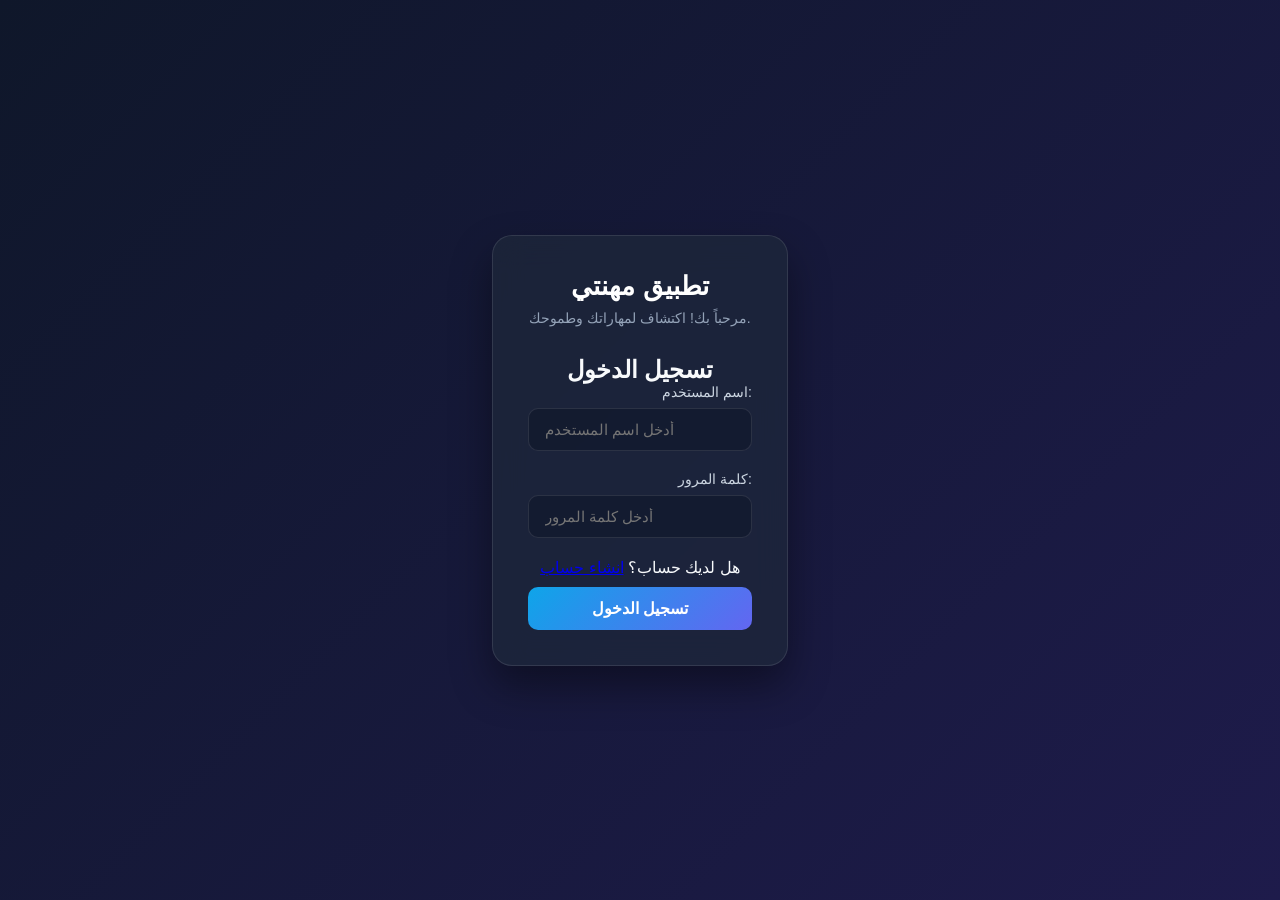
<file: index.html>
<!DOCTYPE html>
<head>
    <meta charset="UTF-8">
    <meta name="viewport" content="width=device-width, initial-scale=1.0">
    <title>تسجيل الدخول - تطبيق مهنتي</title>
    <link rel="stylesheet" href="style.css">
</head>
<body>
    <div class="container">
        <h1>تطبيق مهنتي</h1>
        <p class="subtitle">مرحباً بك! اكتشاف لمهاراتك وطموحك.</p>

        <h2>تسجيل الدخول</h2>

        <form id="loginForm" action="backend/login.php" method="post">
            <div class="form-group">
                <label for="username">اسم المستخدم:</label>
                <input type="text" id="username" name="username" placeholder="أدخل اسم المستخدم" required>
            </div>

            <div class="form-group">
                <label for="password">كلمة المرور:</label>
                <input type="password" id="password" name="password" placeholder="أدخل كلمة المرور" required>
            </div>

            <p>هل لديك حساب؟ <a href="create.html">انشاء حساب </a></p>

            <button type="submit" class="btn">تسجيل الدخول</button>
        </form>
    </div>

    <script src="script.js"></script>
</body>
</>
</file>
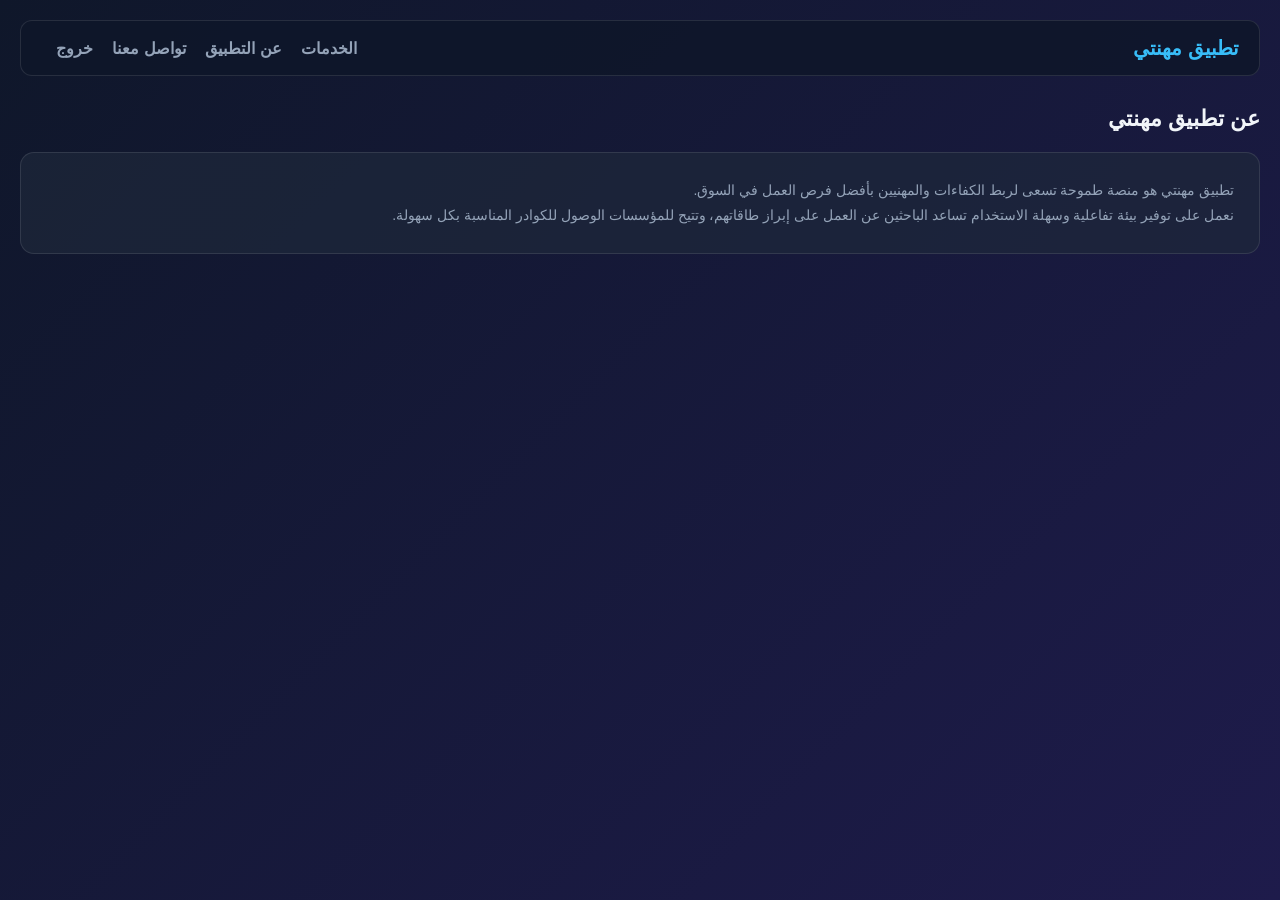
<file: about.html>
<!DOCTYPE html>
<html lang="ar" dir="rtl">
<head>
    <meta charset="UTF-8">
    <meta name="viewport" content="width=device-width, initial-scale=1.0">
    <title>عن التطبيق - تطبيق مهنتي</title>
    <style>
        /* --- إعدادات عامة وتثبيت الاتجاه من اليمين لليسار --- */
        * { 
            box-sizing: border-box; 
            margin: 0; 
            padding: 0; 
            font-family: 'Segoe UI', Tahoma, sans-serif; 
        }
        
        body {
            background: linear-gradient(135deg, #0f172a, #1e1b4b);
            color: #f8fafc;
            min-height: 100vh;
            padding: 20px;
            direction: rtl; /* تثبيت الاتجاه من اليمين لليسار */
            text-align: right; /* تثبيت محاذاة النص لليمين دائماً */
        }

        header {
            background: rgba(15, 23, 42, 0.85);
            padding: 15px 20px;
            display: flex;
            justify-content: space-between;
            align-items: center;
            border-radius: 12px;
            margin-bottom: 30px;
            border: 1px solid rgba(255, 255, 255, 0.1);
        }

        header h1 { 
            font-size: 20px; 
            color: #38bdf8; 
        }

        nav a { 
            color: #94a3b8; 
            text-decoration: none; 
            margin-left: 15px; 
            font-weight: 600; 
        }

        nav a:hover { 
            color: #fff; 
        }

        .main-content h2 { 
            font-size: 22px; 
            margin-bottom: 20px; 
            color: #f1f5f9; 
        }
        
        /* --- تثبيت المربع وجعله مستقراً تماماً بدون أي حركة --- */
        .card {
            background: rgba(30, 41, 59, 0.7);
            border: 1px solid rgba(255, 255, 255, 0.1);
            padding: 25px;
            border-radius: 14px;
            direction: rtl;
            text-align: right;
            /* إلغاء أي حركة أو اهتزاز نهائياً */
            transform: none !important;
            transition: none !important;
        }

        .card:hover {
            border-color: rgba(56, 189, 248, 0.4);
            transform: none !important;
        }

        .card p { 
            color: #94a3b8; 
            font-size: 14px; 
            line-height: 1.8; 
        }
    </style>
</head>
<body>

    <header>
        <h1>تطبيق مهنتي</h1>
        <nav>
            <a href="services.html">الخدمات</a>
            <a href="about.html">عن التطبيق</a>
            <a href="contact.html">تواصل معنا</a>
            <a href="index.html">خروج</a>
        </nav>
    </header>

    <div class="main-content">
        <h2>عن تطبيق مهنتي</h2>
        
        <div class="card">
            <p>
                تطبيق مهنتي هو منصة طموحة تسعى لربط الكفاءات والمهنيين بأفضل فرص العمل في السوق.<br>
                نعمل على توفير بيئة تفاعلية وسهلة الاستخدام تساعد الباحثين عن العمل على إبراز طاقاتهم، وتتيح للمؤسسات الوصول للكوادر المناسبة بكل سهولة.
            </p>
        </div>
    </div>

</body>
</html>
</file>
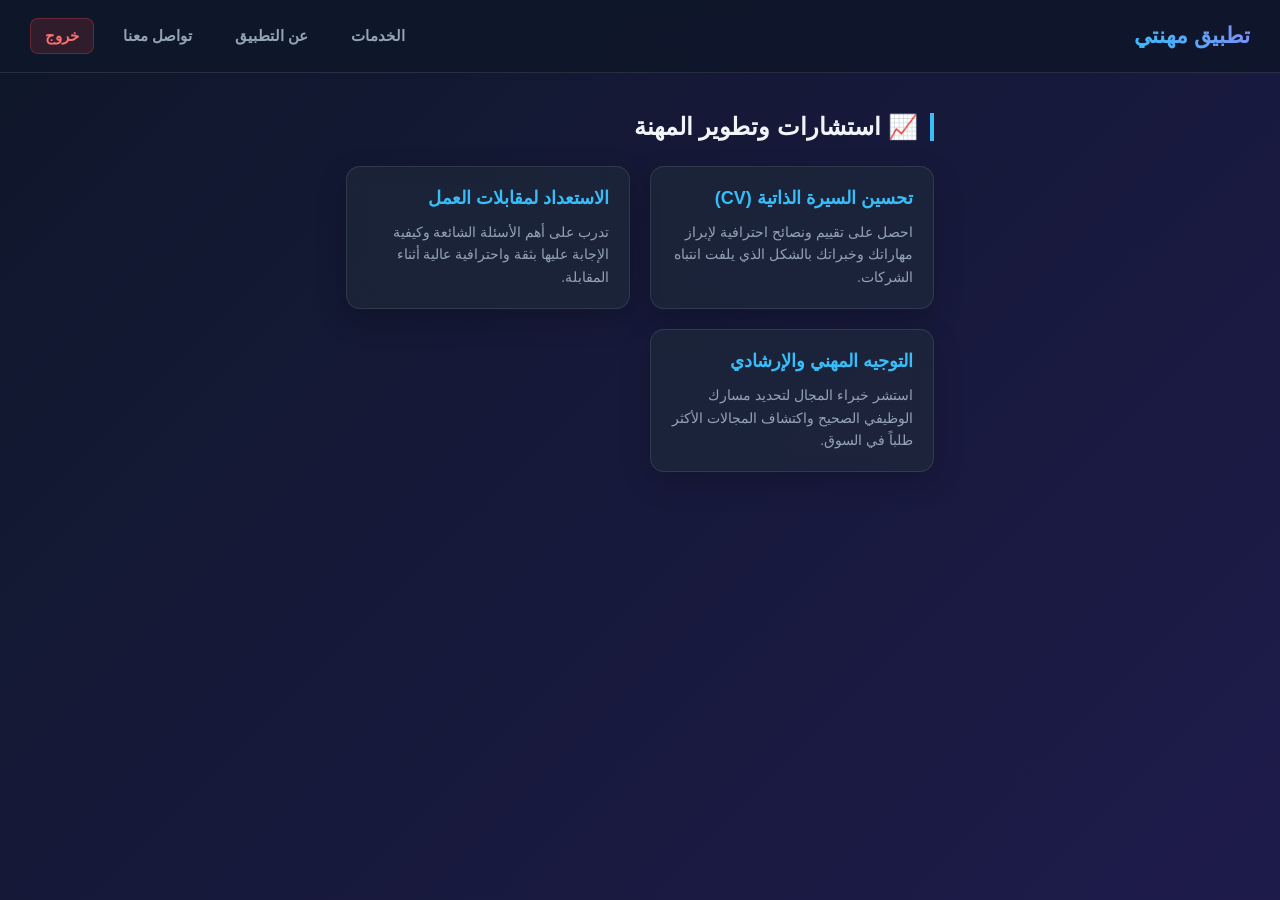
<file: consultations.html>
<!DOCTYPE html>
<html lang="ar" dir="rtl">
<head>
    <meta charset="UTF-8">
    <meta name="viewport" content="width=device-width, initial-scale=1.0">
    <title>استشارات وتطوير المهنة - تطبيق مهنتي</title>
    <link rel="stylesheet" href="style.css">
</head>
<body>
    <header>
        <h1>تطبيق مهنتي</h1>
        <nav>
            <a href="services.html">الخدمات</a>
            <a href="about.html">عن التطبيق</a>
            <a href="contact.html">تواصل معنا</a>
            <a href="index.html" class="logout-btn">خروج</a>
        </nav>
    </header>

    <div class="main-content">
        <h2>📈 استشارات وتطوير المهنة</h2>
        
        <div class="cards-grid">
            <div class="card">
                <h3>تحسين السيرة الذاتية (CV)</h3>
                <p>احصل على تقييم ونصائح احترافية لإبراز مهاراتك وخبراتك بالشكل الذي يلفت انتباه الشركات.</p>
            </div>

            <div class="card">
                <h3>الاستعداد لمقابلات العمل</h3>
                <p>تدرب على أهم الأسئلة الشائعة وكيفية الإجابة عليها بثقة واحترافية عالية أثناء المقابلة.</p>
            </div>

            <div class="card">
                <h3>التوجيه المهني والإرشادي</h3>
                <p>استشر خبراء المجال لتحديد مسارك الوظيفي الصحيح واكتشاف المجالات الأكثر طلباً في السوق.</p>
            </div>
        </div>
    </div>
</body>
</html>
</file>
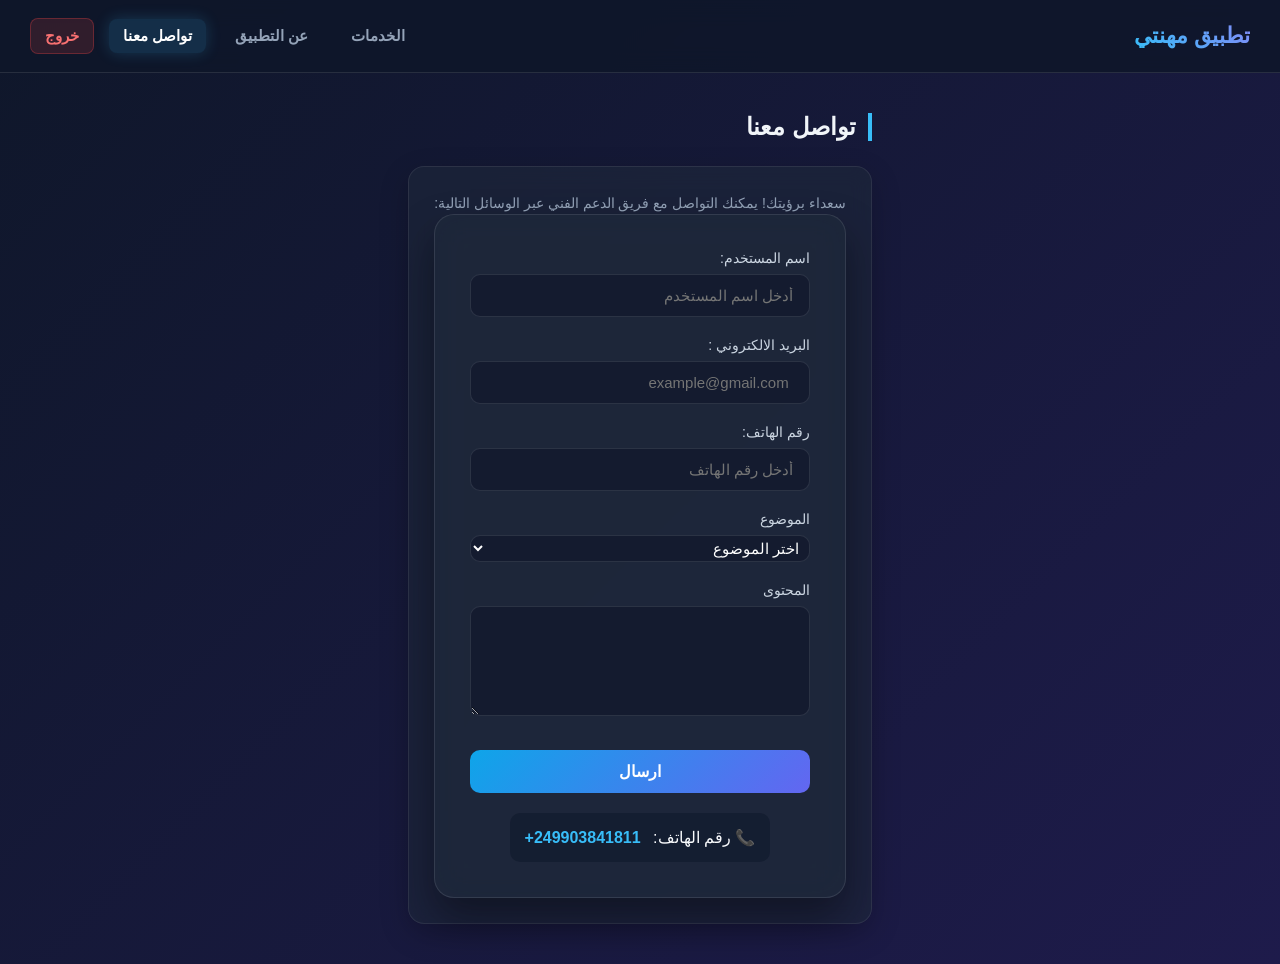
<file: contact.html>
<!doctype html>
<html lang="ar" dir="rtl">
  <head>
    <meta charset="UTF-8" />
    <meta name="viewport" content="width=device-width, initial-scale=1.0" />
    <title>تواصل معنا - تطبيق مهنتي</title>
    <link rel="stylesheet" href="style.css" />
  </head>
  <body>
    <header>
      <h1>تطبيق مهنتي</h1>
      <nav>
        <a href="services.html">الخدمات</a>
        <a href="about.html">عن التطبيق</a>
        <a href="contact.html" class="active">تواصل معنا</a>
        <a href="index.html" class="logout-btn">خروج</a>
      </nav>
    </header>

    <div class="main-content">
      <h2>تواصل معنا</h2>
      <div class="contact-card">
        <p>
          سعداء برؤيتك! يمكنك التواصل مع فريق الدعم الفني عبر الوسائل التالية:
        </p>
        <div class="container">


      <form id="contact" action="contact.php" method="post">
        <div class="form-group">
          <label for="username">اسم المستخدم:</label>
          <input
            type="text"
            id="username"
            name="username"
            placeholder="أدخل اسم المستخدم"
            required
          />
        </div>

        <div class="form-group">
          <label for="gmail">البريد الالكتروني :</label>
          <input
            type="gmail"
            id="gmail"
            name="gmail"
            placeholder=" example@gmail.com "
            required
          />
        </div>
        <div class="form-group">
          <label for="phone"> رقم الهاتف:</label>
          <input
            type="phone"
            id="phone"
            name="phone"
            placeholder="أدخل رقم الهاتف"
            required
          />
        </div>

        <div class="form-group">
              <label for="subject">الموضوع</label>
              <select id="subject" name="subject" required>
                <option value=""> اختر الموضوع </option>
                <option value="question">استفسار</option>
                <option value="resource">اضافة مهنة</option>
                <option value="event">الاستفسار عن الوظاىف</option>
                <option value="project">المقترحات</option>
                <option value="other">الرجوع</option>
              </select>
              <p class="field-error" id="subject-error" hidden></p>
            </div>

             <div class="form-group">
              <label for="message">  المحتوى</label>
              <textarea
                id="message"
                name="message"
                rows="6"
                required
                minlength="10"
                maxlength="2000"
              ></textarea>
              <p class="field-error" id="message-error" hidden></p>
            </div>

        <button type="submit" class="btn"> ارسال</button>
      </form>
        <div class="phone-box">
          <span>📞 رقم الهاتف:</span>
          <a href="tel:+0903841811" class="phone-link">249903841811+</a>
        </div>
      </div>
    </div>

    <script src="script.js"></script>
  </body>
</html>
</file>
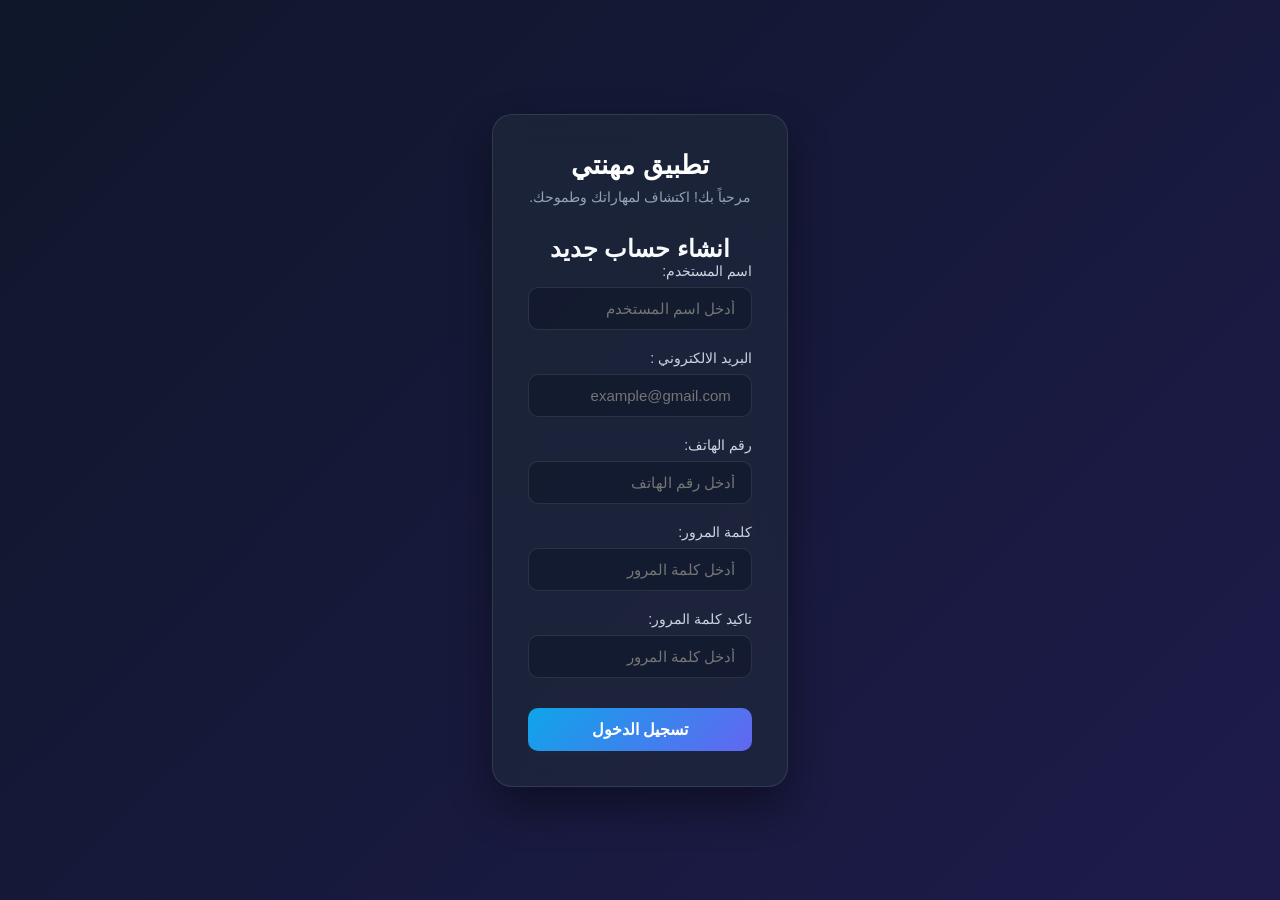
<file: create.html>
<!doctype html>
<html lang="ar" dir="rtl">
  <head>
    <meta charset="UTF-8" />
    <meta name="viewport" content="width=device-width, initial-scale=1.0" />
    <title>انشاء حساب</title>
    <link rel="stylesheet" href="style.css" />
  </head>
  <body>
    <div class="container">
      <h1>تطبيق مهنتي</h1>
      <p class="subtitle">مرحباً بك! اكتشاف لمهاراتك وطموحك.</p>

      <h2>انشاء حساب جديد</h2>

      <form id="registerForm" action="backend/register.php" method="POST">
        <div class="form-group">
          <label for="username">اسم المستخدم:</label>
          <input
            type="text"
            id="name"
            name="username"
            placeholder="أدخل اسم المستخدم"
            required
          />
        </div>

        <div class="form-group">
          <label for="email">البريد الالكتروني :</label>
          <input
            type="email"
            id="gmail"
            name="email"
            placeholder=" example@gmail.com "
            required
          />
        </div>
        <div class="form-group">
          <label for="phone"> رقم الهاتف:</label>
          <input
            type="phone"
            id="phone"
            name="phone"
            placeholder="أدخل رقم الهاتف"
            required
          />
        </div>
        <div class="form-group">
          <label for="password">كلمة المرور:</label>
          <input
            type="password"
            id="password"
            name="password"
            placeholder="أدخل كلمة المرور"
            required
          />
        </div>
        <div class="form-group">
          <label for="password">تاكيد كلمة المرور:</label>
          <input
            type="password"
            id="cinfirmPassword"
            name="password"
            placeholder="أدخل كلمة المرور"
            required
          />
        </div>

        <button type="submit" class="btn">تسجيل الدخول</button>
      </form>
    </div>
    <script src="script.js"></script>
  </body>
</html>
</file>
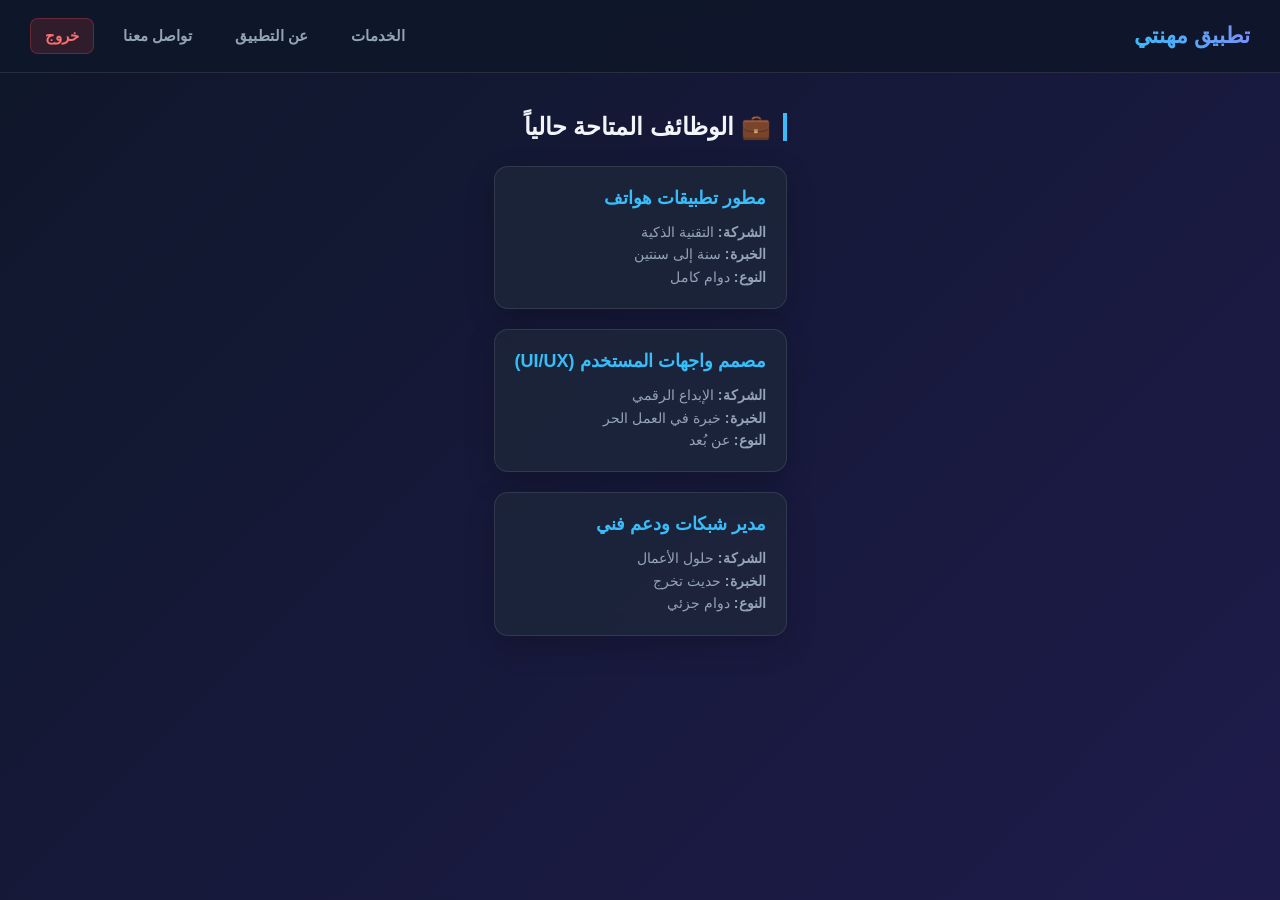
<file: job-search.html>
<!doctype html>
<html lang="ar" dir="rtl">
  <head>
    <meta charset="UTF-8" />
    <meta name="viewport" content="width=device-width, initial-scale=1.0" />
    <title>البحث عن فرص عمل - تطبيق مهنتي</title>
    <link rel="stylesheet" href="style.css" />
  </head>
  <body>
    <header>
      <h1>تطبيق مهنتي</h1>
      <nav>
        <a href="services.html">الخدمات</a>
        <a href="about.html">عن التطبيق</a>
        <a href="contact.html">تواصل معنا</a>
        <a href="index.html" class="logout-btn">خروج</a>
      </nav>
    </header>

    <div class="main-content">
      <h2>💼 الوظائف المتاحة حالياً</h2>

      <div class="cards-grid">
        <div class="card">
          <h3>مطور تطبيقات هواتف</h3>
          <p><strong>الشركة:</strong> التقنية الذكية</p>
          <p><strong>الخبرة:</strong> سنة إلى سنتين</p>
          <p><strong>النوع:</strong> دوام كامل</p>
        </div>

        <div class="card">
          <h3>مصمم واجهات المستخدم (UI/UX)</h3>
          <p><strong>الشركة:</strong> الإبداع الرقمي</p>
          <p><strong>الخبرة:</strong> خبرة في العمل الحر</p>
          <p><strong>النوع:</strong> عن بُعد</p>
        </div>

        <div class="card">
          <h3>مدير شبكات ودعم فني</h3>
          <p><strong>الشركة:</strong> حلول الأعمال</p>
          <p><strong>الخبرة:</strong> حديث تخرج</p>
          <p><strong>النوع:</strong> دوام جزئي</p>
        </div>
      </div>
    </div>

    <script src="script.js"></script>
  </body>
</html>
</file>
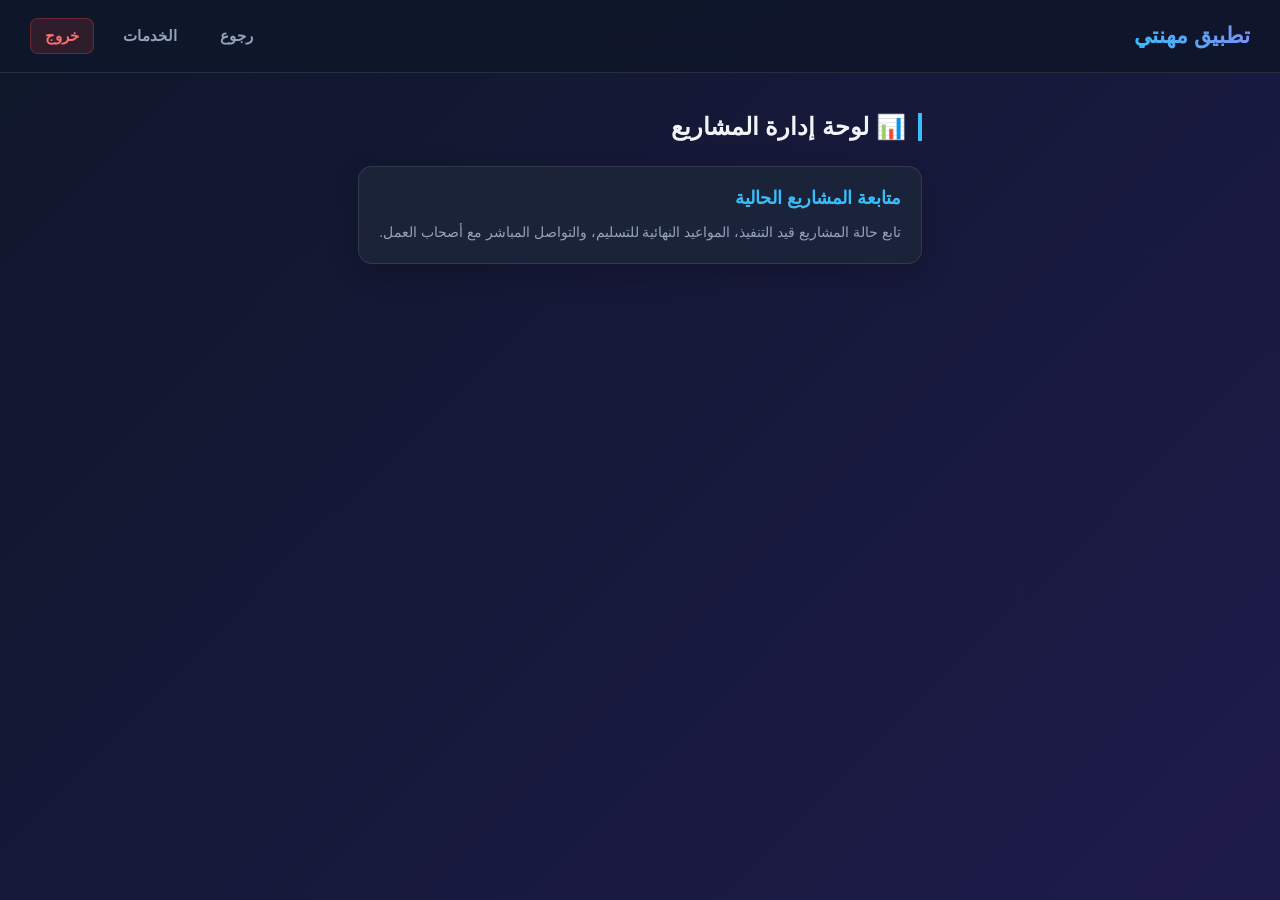
<file: manage-projects.html>
<!DOCTYPE html>
<html lang="ar" dir="rtl">
<head>
    <meta charset="UTF-8">
    <meta name="viewport" content="width=device-width, initial-scale=1.0">
    <title>إدارة المشاريع - تطبيق مهنتي</title>
    <link rel="stylesheet" href="style.css">
</head>
<body>
    <header>
        <h1>تطبيق مهنتي</h1>
        <nav>
            <a href="pro-services.html">رجوع</a>
            <a href="services.html">الخدمات</a>
            <a href="index.html" class="logout-btn">خروج</a>
        </nav>
    </header>
    <div class="main-content">
        <h2>📊 لوحة إدارة المشاريع</h2>
        <div class="card">
            <h3>متابعة المشاريع الحالية</h3>
            <p>تابع حالة المشاريع قيد التنفيذ، المواعيد النهائية للتسليم، والتواصل المباشر مع أصحاب العمل.</p>
        </div>
    </div>
</body>
</html>
</file>
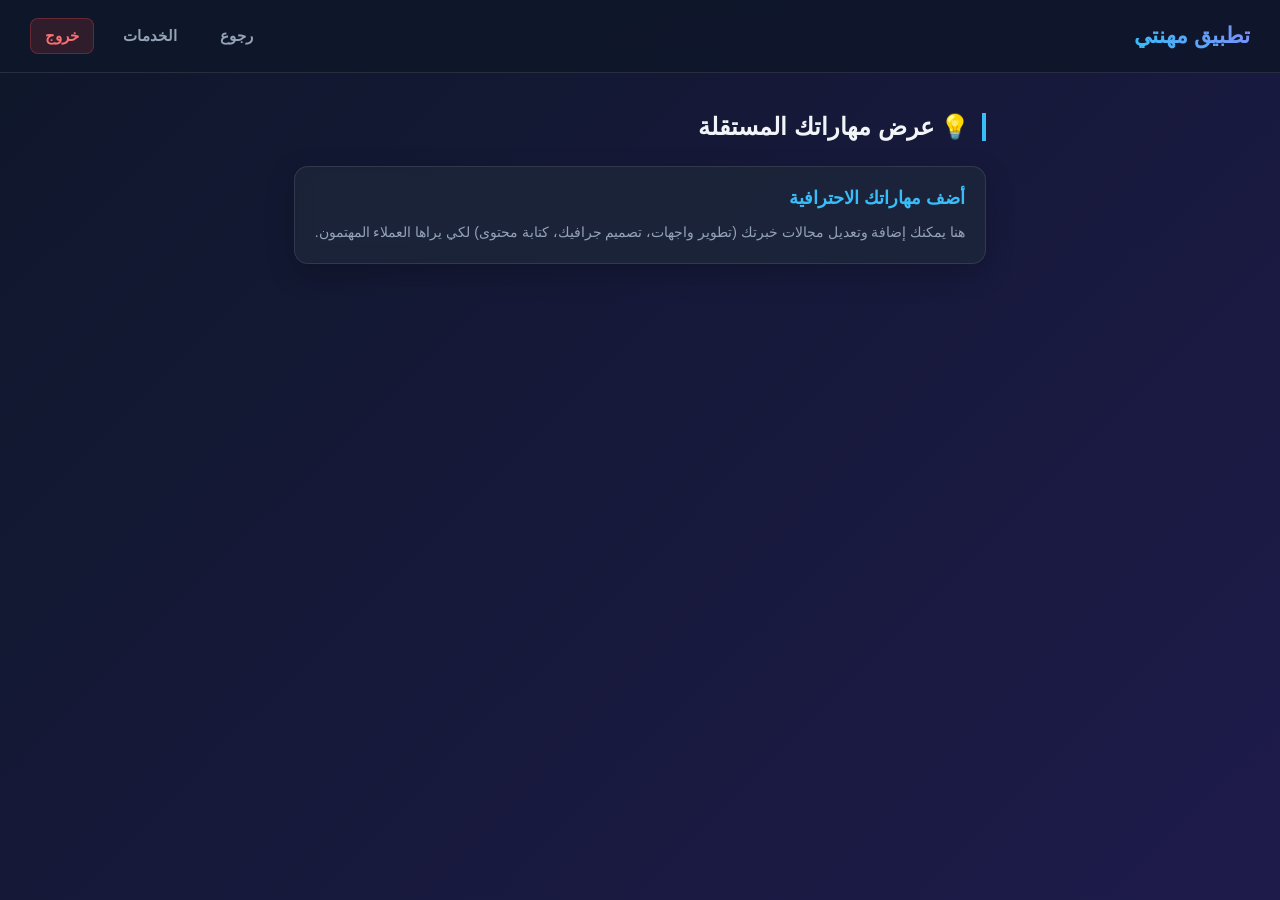
<file: my-skills.html>
<!DOCTYPE html>
<html lang="ar" dir="rtl">
<head>
    <meta charset="UTF-8">
    <meta name="viewport" content="width=device-width, initial-scale=1.0">
    <title>عرض مهاراتك - تطبيق مهنتي</title>
    <link rel="stylesheet" href="style.css">
</head>
<body>
    <header>
        <h1>تطبيق مهنتي</h1>
        <nav>
            <a href="pro-services.html">رجوع</a>
            <a href="services.html">الخدمات</a>
            <a href="index.html" class="logout-btn">خروج</a>
        </nav>
    </header>
    <div class="main-content">
        <h2>💡 عرض مهاراتك المستقلة</h2>
        <div class="card">
            <h3>أضف مهاراتك الاحترافية</h3>
            <p>هنا يمكنك إضافة وتعديل مجالات خبرتك (تطوير واجهات، تصميم جرافيك، كتابة محتوى) لكي يراها العملاء المهتمون.</p>
        </div>
    </div>
</body>
</html>
</file>
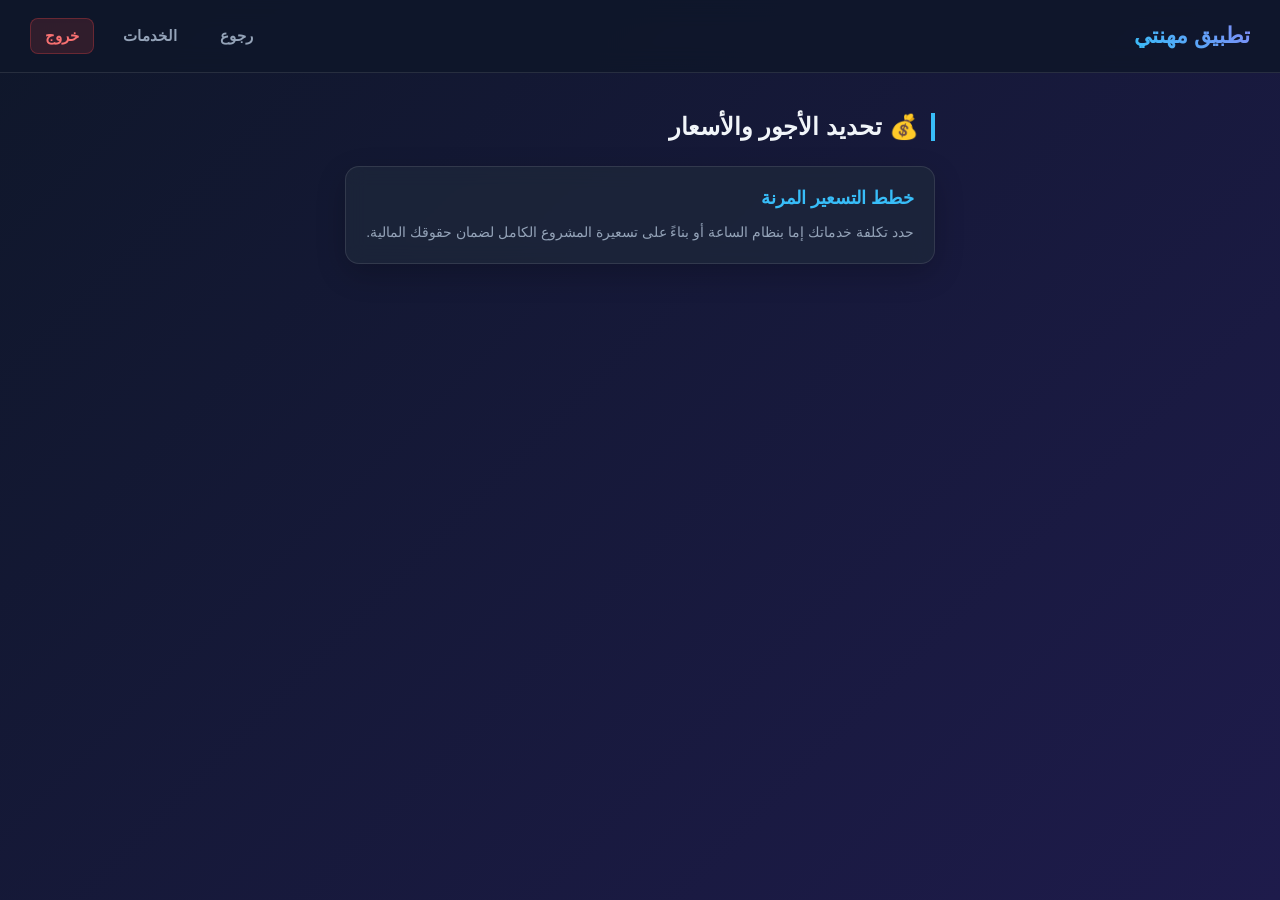
<file: pricing.html>
<!DOCTYPE html>
<html lang="ar" dir="rtl">
<head>
    <meta charset="UTF-8">
    <meta name="viewport" content="width=device-width, initial-scale=1.0">
    <title>الأجور والأسعار - تطبيق مهنتي</title>
    <link rel="stylesheet" href="style.css">
</head>
<body>
    <header>
        <h1>تطبيق مهنتي</h1>
        <nav>
            <a href="pro-services.html">رجوع</a>
            <a href="services.html">الخدمات</a>
            <a href="index.html" class="logout-btn">خروج</a>
        </nav>
    </header>
    <div class="main-content">
        <h2>💰 تحديد الأجور والأسعار</h2>
        <div class="card">
            <h3>خطط التسعير المرنة</h3>
            <p>حدد تكلفة خدماتك إما بنظام الساعة أو بناءً على تسعيرة المشروع الكامل لضمان حقوقك المالية.</p>
        </div>
    </div>
</body>
</html>
</file>
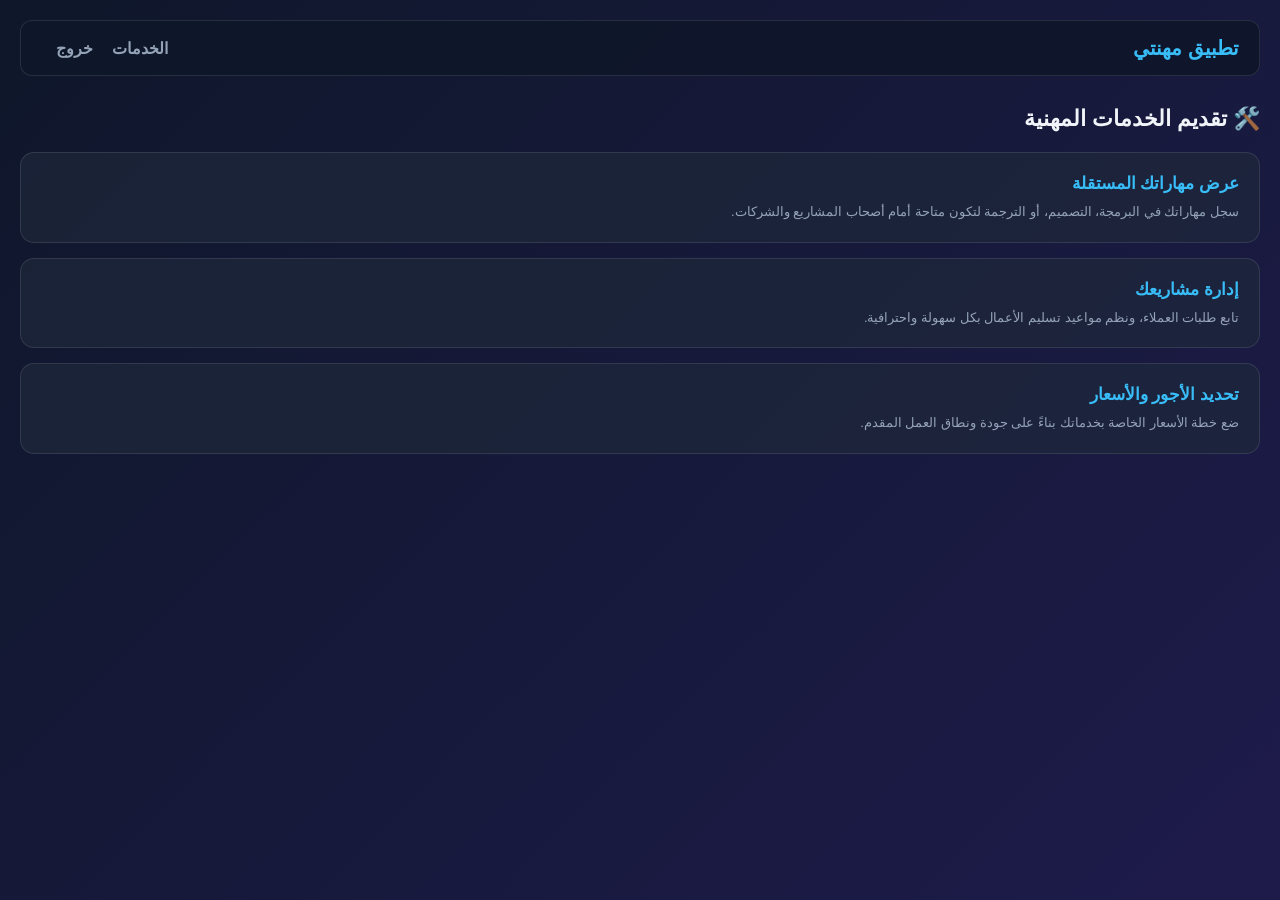
<file: Pro-services.html>
<!DOCTYPE html>
<html lang="ar" dir="rtl">
<head>
    <meta charset="UTF-8">
    <meta name="viewport" content="width=device-width, initial-scale=1.0">
    <title>تقديم الخدمات المهنية - تطبيق مهنتي</title>
    <style>
        /* --- التصميم الأساسي والثبات التام للمربعات --- */
        * { 
            box-sizing: border-box; 
            margin: 0; 
            padding: 0; 
            font-family: 'Segoe UI', Tahoma, sans-serif; 
        }
        
        body {
            background: linear-gradient(135deg, #0f172a, #1e1b4b);
            color: #f8fafc;
            min-height: 100vh;
            padding: 20px;
        }

        header {
            background: rgba(15, 23, 42, 0.85);
            padding: 15px 20px;
            display: flex;
            justify-content: space-between;
            align-items: center;
            border-radius: 12px;
            margin-bottom: 30px;
            border: 1px solid rgba(255, 255, 255, 0.1);
        }

        header h1 { 
            font-size: 20px; 
            color: #38bdf8; 
        }

        nav a { 
            color: #94a3b8; 
            text-decoration: none; 
            margin-left: 15px; 
            font-weight: 600; 
        }

        nav a:hover { 
            color: #fff; 
        }

        .main-content h2 { 
            font-size: 22px; 
            margin-bottom: 20px; 
            color: #f1f5f9; 
        }
        
        /* --- تخطيط البطاقات بدون أي حركة أو اهتزاز --- */
        .cards-grid {
            display: flex;
            flex-direction: column;
            gap: 15px;
        }

        .card-link {
            text-decoration: none;
            display: block;
            transform: none !important;
            transition: none !important;
        }

        .card {
            background: rgba(30, 41, 59, 0.7);
            border: 1px solid rgba(255, 255, 255, 0.1);
            padding: 20px;
            border-radius: 14px;
            /* منع الحركة والاهتزاز نهائياً */
            transform: none !important;
            transition: none !important;
        }

        .card:hover {
            border-color: rgba(56, 189, 248, 0.4);
            transform: none !important;
        }

        .card h3 { 
            color: #38bdf8; 
            margin-bottom: 8px; 
            font-size: 17px; 
        }

        .card p { 
            color: #94a3b8; 
            font-size: 13px; 
            line-height: 1.5; 
        }
    </style>
</head>
<body>

    <header>
        <h1>تطبيق مهنتي</h1>
        <nav>
            <a href="services.html">الخدمات</a>
            <a href="index.html">خروج</a>
        </nav>
    </header>

    <div class="main-content">
        <h2>🛠️ تقديم الخدمات المهنية</h2>
        
        <div class="cards-grid">
            <a href="my-skills.html" class="card-link">
                <div class="card">
                    <h3>عرض مهاراتك المستقلة</h3>
                    <p>سجل مهاراتك في البرمجة، التصميم، أو الترجمة لتكون متاحة أمام أصحاب المشاريع والشركات.</p>
                </div>
            </a>

            <a href="manage-projects.html" class="card-link">
                <div class="card">
                    <h3>إدارة مشاريعك</h3>
                    <p>تابع طلبات العملاء، ونظم مواعيد تسليم الأعمال بكل سهولة واحترافية.</p>
                </div>
            </a>

            <a href="pricing.html" class="card-link">
                <div class="card">
                    <h3>تحديد الأجور والأسعار</h3>
                    <p>ضع خطة الأسعار الخاصة بخدماتك بناءً على جودة ونطاق العمل المقدم.</p>
                </div>
            </a>
        </div>
    </div>

</body>
</html>
</file>
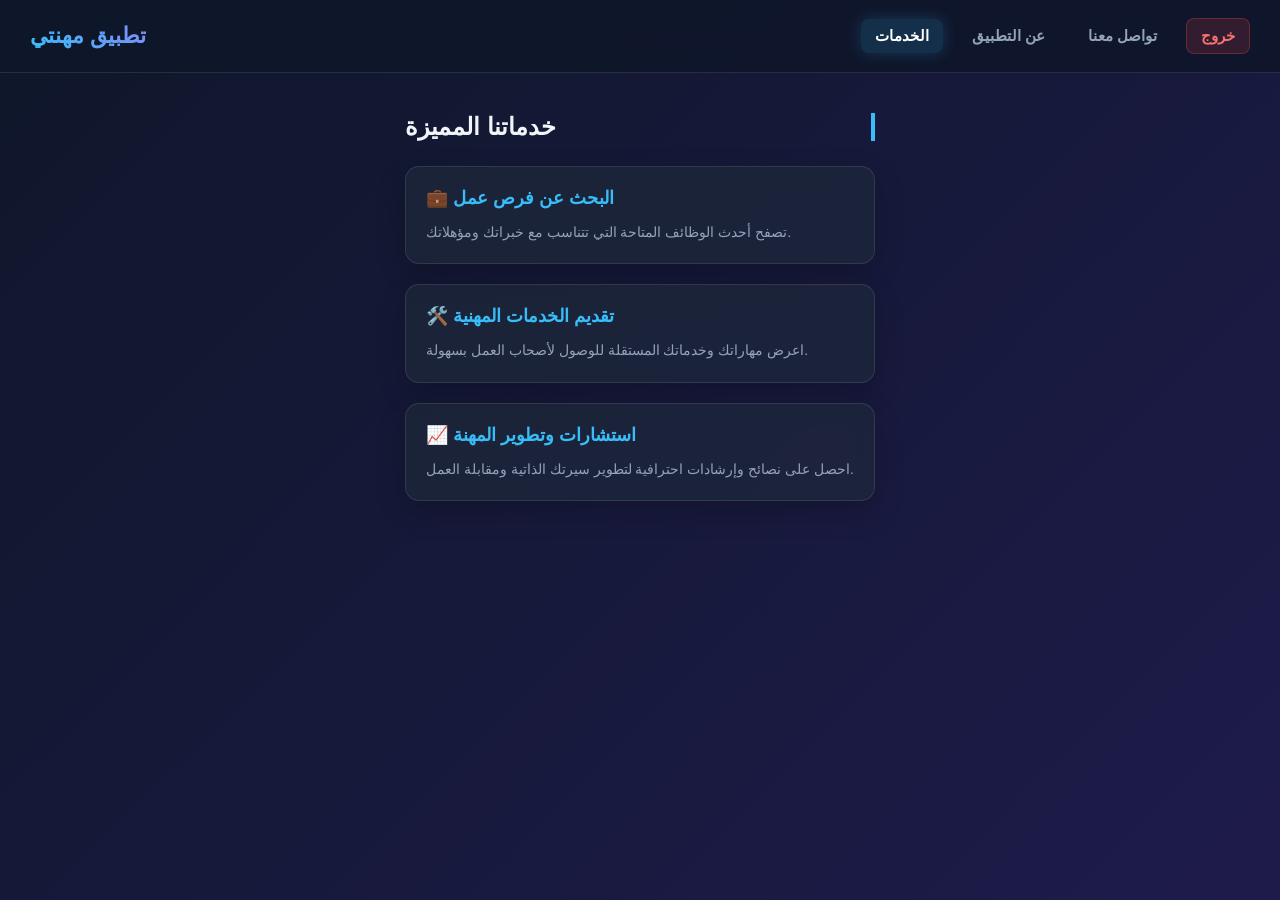
<file: services.html>
<!doctype html>
<html>
  <head>
    <meta charset="UTF-8" />
    <meta name="viewport" content="width=device-width, initial-scale=1.0" />
    <title>الخدمات - تطبيق مهنتي</title>
    <link rel="stylesheet" href="style.css" />
  </head>
  <body>
    <header>
      <h1>تطبيق مهنتي</h1>
      <nav>
        <a href="services.html" class="active">الخدمات</a>
        <a href="about.html">عن التطبيق</a>
        <a href="contact.html">تواصل معنا</a>
        <a href="index.html" class="logout-btn">خروج</a>
      </nav>
    </header>
    <div class="main-content">
      <h2>خدماتنا المميزة</h2>
      <div class="cards-grid">
        <a href="job-search.html" class="card-link">
          <div class="card">
            <h3>💼 البحث عن فرص عمل</h3>
            <p>تصفح أحدث الوظائف المتاحة التي تتناسب مع خبراتك ومؤهلاتك.</p>
          </div>
        </a>

        <a href="pro-services.html" class="card-link">
          <div class="card">
            <h3>🛠️ تقديم الخدمات المهنية</h3>
            <p>اعرض مهاراتك وخدماتك المستقلة للوصول لأصحاب العمل بسهولة.</p>
          </div>
        </a>

        <a href="consultations.html" class="card-link">
          <div class="card">
            <h3>📈 استشارات وتطوير المهنة</h3>
            <p>
              احصل على نصائح وإرشادات احترافية لتطوير سيرتك الذاتية ومقابلة
              العمل.
            </p>
          </div>
        </a>
      </div>
    </div>

    <script src="script.js"></script>
  </body>
</html>
</file>
<file: style.css>
/* --- إعدادات التصميم العام (Dark & Moder/* --- إلغاء الحركة وتثبيت المربعات نهائياً --- */
.card,
.about-card,
.contact-card,
.card-link {
  transform: none !important;
  transition: none !important;
}

.card:hover,
.about-card:hover,
.contact-card:hover,
.card-link:hover {
  transform: none !important;
  box-shadow: 0 10px 30px rgba(0, 0, 0, 0.2) !important;
}

* {
  box-sizing: border-box;
  margin: 0;
  padding: 0;
  font-family: "Segoe UI", Tahoma, Geneva, Verdana, sans-serif;
}

body {
  background: linear-gradient(135deg, #0f172a, #1e1b4b);
  color: #f8fafc;
  min-height: 100vh;
  display: flex;
  flex-direction: column;
}

/* --- الهيدر (شريط التنقل العصري) --- */
header {
  background: rgba(15, 23, 42, 0.85);
  backdrop-filter: blur(12px);
  border-bottom: 1px solid rgba(255, 255, 255, 0.1);
  padding: 18px 30px;
  display: flex;
  justify-content: space-between;
  align-items: center;
  position: sticky;
  top: 0;
  z-index: 1000;
}

header h1 {
  font-size: 22px;
  background: linear-gradient(45deg, #38bdf8, #818cf8);
  -webkit-background-clip: text;
  -webkit-text-fill-color: transparent;
  font-weight: 800;
}

nav {
  display: flex;
  align-items: center;
  gap: 15px;
}

nav a {
  color: #94a3b8;
  text-decoration: none;
  font-size: 15px;
  font-weight: 600;
  padding: 8px 14px;
  border-radius: 8px;
  transition: all 0.3s ease;
}

nav a:hover,
nav a.active {
  color: #fff;
  background: rgba(56, 189, 248, 0.15);
  box-shadow: 0 0 15px rgba(56, 189, 248, 0.2);
}

nav a.logout-btn {
  background: rgba(239, 68, 68, 0.15);
  color: #f87171;
  border: 1px solid rgba(239, 68, 68, 0.3);
}

nav a.logout-btn:hover {
  background: #ef4444;
  color: #fff;
}

/* --- الحاوية الرئيسية (شكل بطاقة زجاجية فاخرة) --- */
.container {
  max-width: 420px;
  margin: auto;
  background: rgba(30, 41, 59, 0.7);
  backdrop-filter: blur(16px);
  border: 1px solid rgba(255, 255, 255, 0.1);
  padding: 35px;
  border-radius: 20px;
  box-shadow: 0 20px 40px rgba(0, 0, 0, 0.4);
  text-align: center;
}

.container h1 {
  font-size: 26px;
  margin-bottom: 8px;
  color: #fff;
}

.subtitle {
  font-size: 14px;
  color: #94a3b8;
  margin-bottom: 30px;
}

/* --- النماذج وحقول الإدخال الاحترافية --- */
.form-group {
  margin-bottom: 20px;
  text-align: right;
}

.form-group label {
  display: block;
  margin-bottom: 8px;
  font-size: 14px;
  color: #cbd5e1;
}

.form-group input {
  width: 100%;
  padding: 12px 16px;
  background: rgba(15, 23, 42, 0.6);
  border: 1px solid rgba(255, 255, 255, 0.1);
  border-radius: 10px;
  color: #fff;
  font-size: 15px;
  transition: all 0.3s ease;
}

.form-group select {
  width: 100%;
  padding: 3px 6px;
  background-color: rgba(15, 23, 42, 0.6);
  border: 1px solid rgba(255, 255, 255, 0.1);
  border-radius: 10px;
  color: #fff;
  font-size: 15px;
  transition: all 0.3s ease;
}

.form-group textarea {
  width: 100%;
  padding: 3px 6px;
  background-color: rgba(15, 23, 42, 0.6);
  border: 1px solid rgba(255, 255, 255, 0.1);
  border-radius: 10px;
  color: #fff;
  font-size: 15px;
  transition: all 0.3s ease;
}

.form-group input:focus {
  border-color: #38bdf8;
  outline: none;
  box-shadow: 0 0 0 3px rgba(56, 189, 248, 0.2);
}

/* --- زر الدخول المضيء --- */
.btn {
  width: 100%;
  padding: 12px;
  background: linear-gradient(135deg, #0ea5e9, #6366f1);
  border: none;
  color: white;
  font-size: 16px;
  font-weight: bold;
  border-radius: 10px;
  cursor: pointer;
  transition:
    transform 0.2s ease,
    box-shadow 0.2s ease;
  margin-top: 10px;
}

.btn:hover {
  transform: translateY(-2px);
  box-shadow: 0 10px 25px rgba(14, 165, 233, 0.4);
}

/* --- المحتوى الداخلي والبطاقات الديناميكية --- */
.main-content {
  max-width: 900px;
  margin: 40px auto;
  padding: 0 20px;
  flex: 1;
}

.main-content h2 {
  font-size: 24px;
  margin-bottom: 25px;
  border-right: 4px solid #38bdf8;
  padding-right: 12px;
  color: #f1f5f9;
}

.cards-grid {
  display: grid;
  grid-template-columns: repeat(auto-fit, minmax(260px, 1fr));
  gap: 20px;
}

.card,
.about-card,
.contact-card {
  background: rgba(30, 41, 59, 0.6);
  backdrop-filter: blur(10px);
  border: 1px solid rgba(255, 255, 255, 0.08);
  padding: 25px;
  border-radius: 16px;
  box-shadow: 0 10px 30px rgba(0, 0, 0, 0.2);
  transition:
    transform 0.3s ease,
    border-color 0.3s ease;
}

.card:hover,
.about-card:hover,
.contact-card:hover {
  transform: translateY(-6px);
  border-color: rgba(56, 189, 248, 0.4);
}

.card h3 {
  color: #38bdf8;
  margin-bottom: 12px;
  font-size: 18px;
}

.card p,
.about-card p,
.contact-card p {
  color: #94a3b8;
  line-height: 1.6;
  font-size: 14px;
}

.phone-box {
  margin-top: 20px;
  background: rgba(15, 23, 42, 0.5);
  padding: 15px;
  border-radius: 10px;
  display: inline-block;
}

.phone-link {
  color: #38bdf8;
  text-decoration: none;
  font-weight: bold;
  margin-right: 8px;
}
.card-link {
  text-decoration: none;
  display: block;
}
/* --- تنسيق الروابط للبطاقات الداخلية --- */
.card-link {
  text-decoration: none;
  display: block;
  color: inherit;
}
/* --- تثبيت المربعات وجعلها مستقرة تماماً --- */
.card {
  background: rgba(30, 41, 59, 0.7);
  border: 1px solid rgba(255, 255, 255, 0.1);
  padding: 20px;
  border-radius: 14px;
  /* إلغاء أي حركة نهائياً وجعل المربع ثابتاً في مكانه */
  transform: none !important;
  transition: none !important;
}

/* تثبيت الابطاقة عند الضغط عليها لكي لا تهتز */
.card-link {
  text-decoration: none;
  display: block;
  transform: none !important;
}
/* --- إلغاء الحركة وتثبيت المربعات نهائياً --- */
.card,
.about-card,
.contact-card,
.card-link {
  transform: none !important;
  transition: none !important;
}

.card:hover,
.about-card:hover,
.contact-card:hover,
.card-link:hover {
  transform: none !important;
  box-shadow: 0 10px 30px rgba(0, 0, 0, 0.2) !important;
}
/* --- إلغاء نهائي وجذري لأي حركة أو اهتزاز في كل التطبيق --- */
* {
  transform: none !important;
  transition: none !important;
  animation: none !important;
}
</file>
